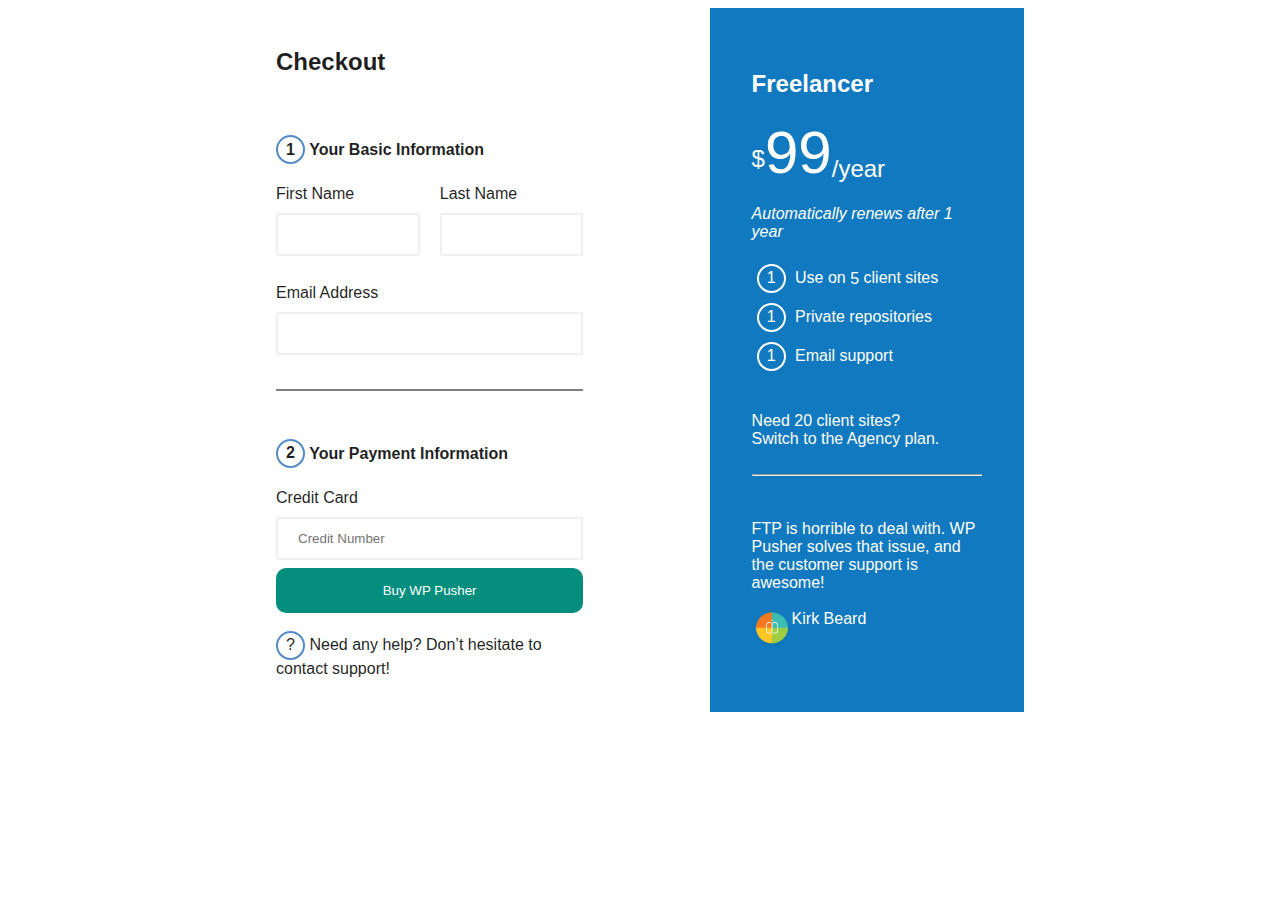
<file: index.html>
<!DOCTYPE html>
<html lang="en">

<head>
    <meta charset="UTF-8">
    <meta name="viewport" content="width=device-width, initial-scale=1.0">
    <link rel="stylesheet" href="css/style.css">
    <title>Document</title>
</head>

<body>

    <div class="wrap">
        <!-- first column start -->

        <div style="width: 40%;padding: 20px; margin-right: auto;">
            <h2>Checkout</h2>

            <br>
            <h4> <span class="circle-text">1</span> Your Basic Information</h4>
            <div class="wrap">
                <div style="margin-right: 20px;"><label for="">First Name</label>
                    <input type="text" name="firstName" id="">
                </div>
                <div>
                    <label for="">Last Name</label>
                    <input type="text" name="lastName" id="">
                </div>
            </div>

            <label for="">Email Address</label>
            <input type="email" name="emailAddress" id="">
            <br><br>

            <hr color="grey">

            <br>

            <h4> <span class="circle-text">2</span> Your Payment Information</h4>
            <label for="">Credit Card</label>
            <input type="number" name="Credit Card" id="" placeholder="Credit Number">
            <br>

            <button type="button" class="btn">Buy WP Pusher</button>
            <br>
            <br>
            <Centre> <span class="circle-text">?</span> Need any help? Don’t hesitate to contact support!</Centre>

        </div>
        <!-- first column end -->


        <!-- second column start -->
        <div style="width: 30%; height: 100%; background: #1179BF;margin: none; color:white; padding: 42px;">
            <h2>Freelancer</h2>
            <div><sup style="font-size: 24px;">$</sup><span style="font-size: 60px;">99</span><sub
                    style="font-size: 24px;">/year</sub></div>

            <br>
            <i>Automatically renews after 1 year</i>
            <br>
            <br>

            <div><span class="blue-list"><span class="circle-text">1</span> Use
                    on </span><span class="blue-list">5</span><span class="blue-list">
                    client sites<br /><span class="circle-text">1</span> Private repositories<br /><span
                        class="circle-text">1</span> Email support</span></div>

            <br>
            <br>
            <span>Need 20 client sites? <br>
                Switch to the Agency plan.</span>
            <br><br>
            <hr>
            <br><br>
            <span>FTP is horrible to deal with. WP Pusher solves that issue, and the customer support is awesome!</span>
            <br>
            <br>

       <div class="wrap cent">            <img src="img/Logo.png" alt="" ><span>  Kirk Beard</span>
       </div>
        </div> <!-- second column end -->

    </div>
</body>

</html>
</file>
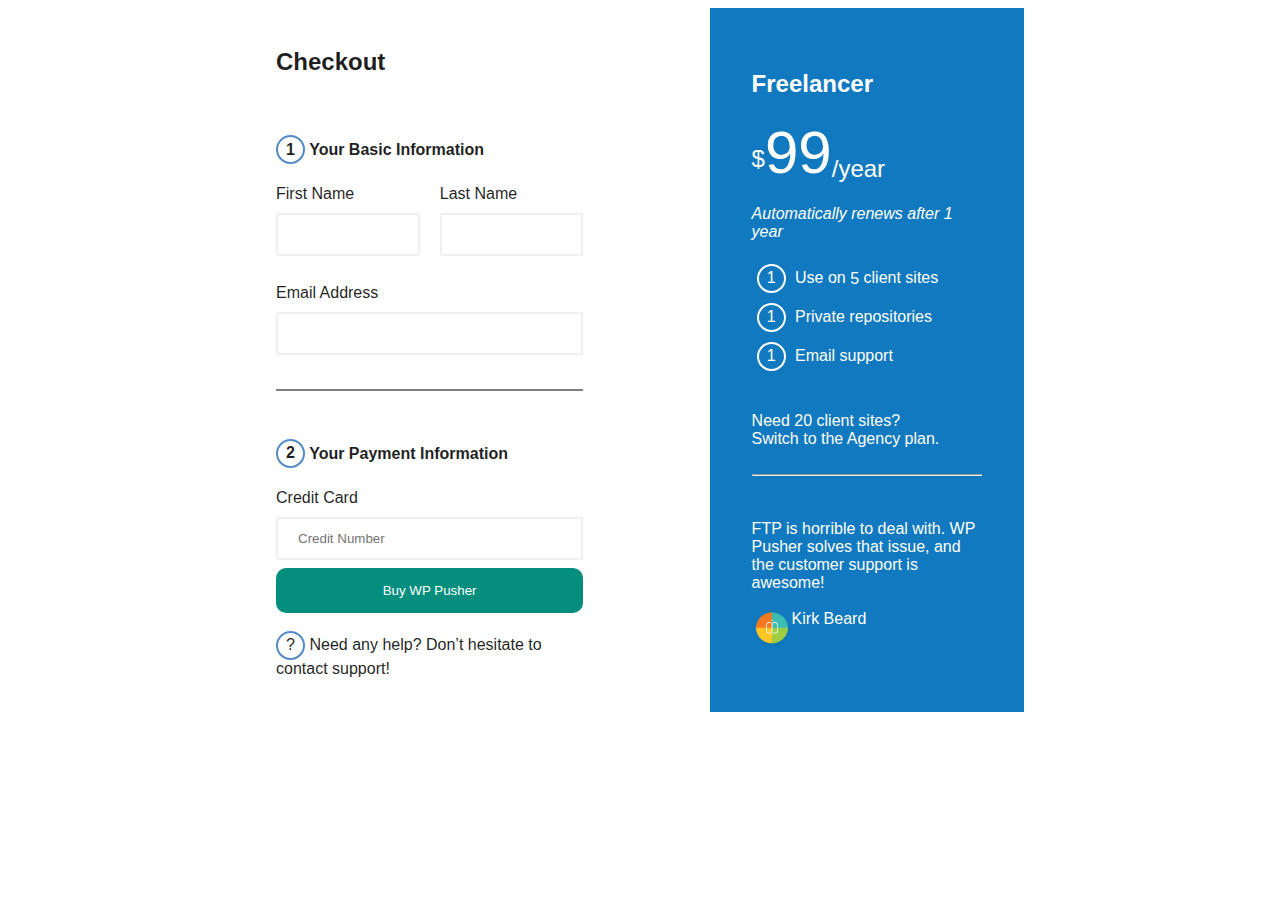
<file: html/index.html>
<!DOCTYPE html>
<html lang="en">

<head>
    <meta charset="UTF-8">
    <meta name="viewport" content="width=device-width, initial-scale=1.0">
    <link rel="stylesheet" href="../css/style.css">
    <title>Document</title>
</head>

<body>

    <div class="wrap">
        <!-- first column start -->

        <div style="width: 40%;padding: 20px; margin-right: auto;">
            <h2>Checkout</h2>

            <br>
            <h4> <span class="circle-text">1</span> Your Basic Information</h4>
            <div class="wrap">
                <div style="margin-right: 20px;"><label for="">First Name</label>
                    <input type="text" name="firstName" id="">
                </div>
                <div>
                    <label for="">Last Name</label>
                    <input type="text" name="lastName" id="">
                </div>
            </div>

            <label for="">Email Address</label>
            <input type="email" name="emailAddress" id="">
            <br><br>

            <hr color="grey">

            <br>

            <h4> <span class="circle-text">2</span> Your Payment Information</h4>
            <label for="">Credit Card</label>
            <input type="number" name="Credit Card" id="" placeholder="Credit Number">
            <br>

            <button type="button" class="btn">Buy WP Pusher</button>
            <br>
            <br>
            <Centre> <span class="circle-text">?</span> Need any help? Don’t hesitate to contact support!</Centre>

        </div>
        <!-- first column end -->


        <!-- second column start -->
        <div style="width: 30%; height: 100%; background: #1179BF;margin: none; color:white; padding: 42px;">
            <h2>Freelancer</h2>
            <div><sup style="font-size: 24px;">$</sup><span style="font-size: 60px;">99</span><sub
                    style="font-size: 24px;">/year</sub></div>

            <br>
            <i>Automatically renews after 1 year</i>
            <br>
            <br>

            <div><span class="blue-list"><span class="circle-text">1</span> Use
                    on </span><span class="blue-list">5</span><span class="blue-list">
                    client sites<br /><span class="circle-text">1</span> Private repositories<br /><span
                        class="circle-text">1</span> Email support</span></div>

            <br>
            <br>
            <span>Need 20 client sites? <br>
                Switch to the Agency plan.</span>
            <br><br>
            <hr>
            <br><br>
            <span>FTP is horrible to deal with. WP Pusher solves that issue, and the customer support is awesome!</span>
            <br>
            <br>

       <div class="wrap cent">            <img src="../img/Logo.png" alt="" ><span>  Kirk Beard</span>
       </div>
        </div> <!-- second column end -->

    </div>
</body>

</html>
</file>
<file: css/style.css>
body {
    /* background: #fff6ee; */
    flex-direction: column;
    justify-content: space-between;
margin-left: 20%;
margin-right: 20%;    position: relative;
    color: rgba(0, 0, 0, 0.88);
    font-family: AlmarenaDisplayBold, sans-serif;
    /* color: rgb(131, 185, 181); */



}

a {
    text-decoration: none;
    color: white !important;
    width: 100%;
    padding: 30px;
}

.primary {
    color: #038E7D !important;
}

.rights {
    font-size: .875rem;
    font-family: Almarena, sans-serif;
    line-height: 30px;
    letter-spacing: -.01rem;
    color: #aaa;
}

.cent {
    text-align: center;
    /* margin: auto; */
}

.half-width {
    width: 50%;

}

.wrap {
    display: flex;
    margin-bottom: 20px;
}

.circle-text {
    height: 25px;
    width: 25px;
    background-color: white;
    border-radius: 50%;
    border: 2px #548BC5 solid;
    display: inline-block;
    text-align: center;
    align-items: center;
    align-content: center;
}

.blue-list .circle-text{
    height: 25px;
    width: 25px;
    background-color:transparent;
    border-radius: 50%;
    margin: 5px;
    border: 2px white solid;
    display: inline-block;
    text-align: center;
    align-items: center;
    align-content: center;
}
.blue-list {
    color: white;
    font-size: 16px;
    font-weight: 400;
    line-height: 24px;
}

.btn {
    background-color: #038E7D !important;
    border: none;
    width: 100%;
    color: #FFFFFF;
    border-radius: 10px;
    padding: 15px;
}






img {
    width: 40px;
    height: 40px;
    text-align: center;
    align-items: center;
    align-content: center;
}

input,
select {
    width: 100%;
    padding: 12px 20px;
    margin: 8px 0;
    margin-top: 10px;
    box-sizing: border-box;
    border: 2px solid rgba(240, 240, 240, 1);
    border-radius: 2px;
}

input:focus,
input:focus-visible,
input:active {
    border: 2px solid rgba(46, 196, 182, 1);

}

@media only screen and (max-width: 600px) {
    .wrap {
        display: block;
    }
}
</file>
